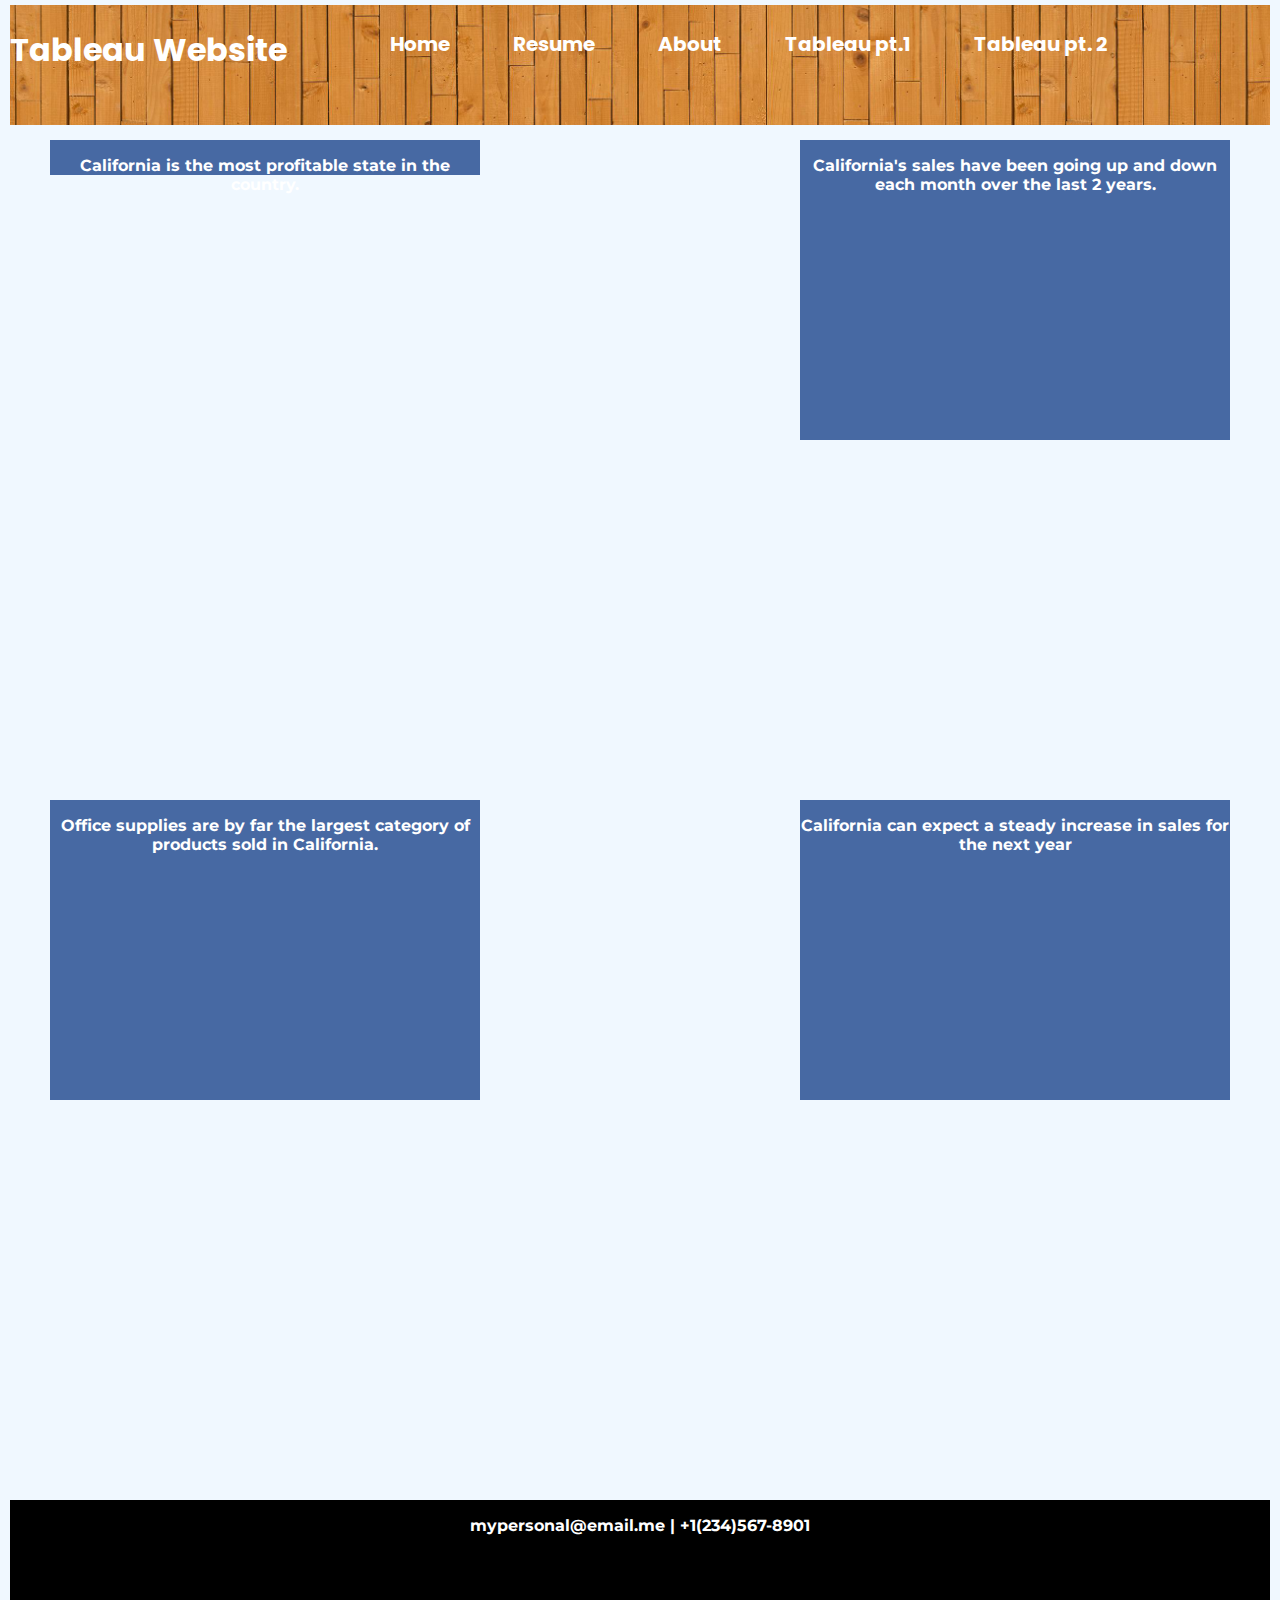
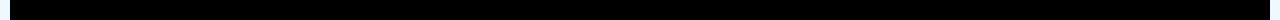
<file: html/t.html>
<!--Juan Orellana - April 16-->
<!DOCTYPE html>
<html lang="en">
    <head>
        <title>Tableau pt. 2</title>
        <link href="../styles/last.css" type="text/css" rel="stylesheet">
        <link rel="preconnect" href="https://fonts.googleapis.com">
        <link rel="preconnect" href="https://fonts.gstatic.com" crossorigin>
        <link href="https://fonts.googleapis.com/css2?family=Montserrat:wght@200&family=Poppins:ital,wght@1,500&display=swap" rel="stylesheet">
    </head>
    <body>
        <div class="charts links">
            <h1><a href="https://www.tableau.com">Tableau Website</a></h1>
        <nav>
            <ul>
                <li><a href="../index.html">Home</a></li>
                <li><a href="resume.html">Resume</a></li>
                <li><a href="about.html">About</a></li>
                <li><a href="tableau.html">Tableau pt.1</a></li>
                <li><a href="#">Tableau pt. 2</a></li>
            </ul>
        </nav>            
        </div>
        <div class="charts chart1">
            <p>California is the most profitable state in the country.</p>
            <div class='tableauPlaceholder' id='viz1649910859681' style='position: relative'><noscript><a href='#'><img alt='profitXstate ' src='https:&#47;&#47;public.tableau.com&#47;static&#47;images&#47;is&#47;isproject_16499106466520&#47;profitXstate&#47;1_rss.png' style='border: none' /></a></noscript><object class='tableauViz'  style='display:none;'><param name='host_url' value='https%3A%2F%2Fpublic.tableau.com%2F' /> <param name='embed_code_version' value='3' /> <param name='site_root' value='' /><param name='name' value='isproject_16499106466520&#47;profitXstate' /><param name='tabs' value='no' /><param name='toolbar' value='yes' /><param name='static_image' value='https:&#47;&#47;public.tableau.com&#47;static&#47;images&#47;is&#47;isproject_16499106466520&#47;profitXstate&#47;1.png' /> <param name='animate_transition' value='yes' /><param name='display_static_image' value='yes' /><param name='display_spinner' value='yes' /><param name='display_overlay' value='yes' /><param name='display_count' value='yes' /><param name='language' value='en-US' /><param name='filter' value='publish=yes' /></object></div>                <script type='text/javascript'>                    var divElement = document.getElementById('viz1649910859681');                    var vizElement = divElement.getElementsByTagName('object')[0];                    vizElement.style.width='100%';vizElement.style.height=(divElement.offsetWidth*0.75)+'px';                    var scriptElement = document.createElement('script');                    scriptElement.src = 'https://public.tableau.com/javascripts/api/viz_v1.js';                    vizElement.parentNode.insertBefore(scriptElement, vizElement);                </script>
        </div>
        <div class="charts chart2">
            <p>California's sales have been going up and down each month over the last 2 years.</p>
            <div class='tableauPlaceholder' id='viz1649910897555' style='position: relative'><noscript><a href='#'><img alt='CAprofitXmonth ' src='https:&#47;&#47;public.tableau.com&#47;static&#47;images&#47;CA&#47;CAprofitXmonth&#47;CAprofitXmonth&#47;1_rss.png' style='border: none' /></a></noscript><object class='tableauViz'  style='display:none;'><param name='host_url' value='https%3A%2F%2Fpublic.tableau.com%2F' /> <param name='embed_code_version' value='3' /> <param name='site_root' value='' /><param name='name' value='CAprofitXmonth&#47;CAprofitXmonth' /><param name='tabs' value='no' /><param name='toolbar' value='yes' /><param name='static_image' value='https:&#47;&#47;public.tableau.com&#47;static&#47;images&#47;CA&#47;CAprofitXmonth&#47;CAprofitXmonth&#47;1.png' /> <param name='animate_transition' value='yes' /><param name='display_static_image' value='yes' /><param name='display_spinner' value='yes' /><param name='display_overlay' value='yes' /><param name='display_count' value='yes' /><param name='language' value='en-US' /><param name='filter' value='publish=yes' /></object></div>                <script type='text/javascript'>                    var divElement = document.getElementById('viz1649910897555');                    var vizElement = divElement.getElementsByTagName('object')[0];                    vizElement.style.width='100%';vizElement.style.height=(divElement.offsetWidth*0.75)+'px';                    var scriptElement = document.createElement('script');                    scriptElement.src = 'https://public.tableau.com/javascripts/api/viz_v1.js';                    vizElement.parentNode.insertBefore(scriptElement, vizElement);                </script>
        </div>
        <div class="charts chart3">
            <p>Office supplies are by far the largest category of products sold in California.</p>
            <div class='tableauPlaceholder' id='viz1649910923855' style='position: relative'><noscript><a href='#'><img alt='CAprofitXcategory ' src='https:&#47;&#47;public.tableau.com&#47;static&#47;images&#47;CA&#47;CAprofitXcategory&#47;CAprofitXcategory&#47;1_rss.png' style='border: none' /></a></noscript><object class='tableauViz'  style='display:none;'><param name='host_url' value='https%3A%2F%2Fpublic.tableau.com%2F' /> <param name='embed_code_version' value='3' /> <param name='site_root' value='' /><param name='name' value='CAprofitXcategory&#47;CAprofitXcategory' /><param name='tabs' value='no' /><param name='toolbar' value='yes' /><param name='static_image' value='https:&#47;&#47;public.tableau.com&#47;static&#47;images&#47;CA&#47;CAprofitXcategory&#47;CAprofitXcategory&#47;1.png' /> <param name='animate_transition' value='yes' /><param name='display_static_image' value='yes' /><param name='display_spinner' value='yes' /><param name='display_overlay' value='yes' /><param name='display_count' value='yes' /><param name='language' value='en-US' /><param name='filter' value='publish=yes' /></object></div>                <script type='text/javascript'>                    var divElement = document.getElementById('viz1649910923855');                    var vizElement = divElement.getElementsByTagName('object')[0];                    vizElement.style.width='100%';vizElement.style.height=(divElement.offsetWidth*0.75)+'px';                    var scriptElement = document.createElement('script');                    scriptElement.src = 'https://public.tableau.com/javascripts/api/viz_v1.js';                    vizElement.parentNode.insertBefore(scriptElement, vizElement);                </script>
        </div>
        <div class="charts chart4">
            <p>California can expect a steady increase in sales for the next year</p>
            <div class='tableauPlaceholder' id='viz1649910956737' style='position: relative'><noscript><a href='#'><img alt='CAforecast ' src='https:&#47;&#47;public.tableau.com&#47;static&#47;images&#47;CA&#47;CAforecast_16499108409900&#47;CAforecast&#47;1_rss.png' style='border: none' /></a></noscript><object class='tableauViz'  style='display:none;'><param name='host_url' value='https%3A%2F%2Fpublic.tableau.com%2F' /> <param name='embed_code_version' value='3' /> <param name='site_root' value='' /><param name='name' value='CAforecast_16499108409900&#47;CAforecast' /><param name='tabs' value='no' /><param name='toolbar' value='yes' /><param name='static_image' value='https:&#47;&#47;public.tableau.com&#47;static&#47;images&#47;CA&#47;CAforecast_16499108409900&#47;CAforecast&#47;1.png' /> <param name='animate_transition' value='yes' /><param name='display_static_image' value='yes' /><param name='display_spinner' value='yes' /><param name='display_overlay' value='yes' /><param name='display_count' value='yes' /><param name='language' value='en-US' /><param name='filter' value='publish=yes' /></object></div>                <script type='text/javascript'>                    var divElement = document.getElementById('viz1649910956737');                    var vizElement = divElement.getElementsByTagName('object')[0];                    vizElement.style.width='100%';vizElement.style.height=(divElement.offsetWidth*0.75)+'px';                    var scriptElement = document.createElement('script');                    scriptElement.src = 'https://public.tableau.com/javascripts/api/viz_v1.js';                    vizElement.parentNode.insertBefore(scriptElement, vizElement);                </script>
        </div>
        <div class=" charts footer">
            <p><a href="mailto:mypersonal@email.me">mypersonal@email.me</a>   |   +1(234)567-8901</p>
        </div>
    </body>

</html>
</file>
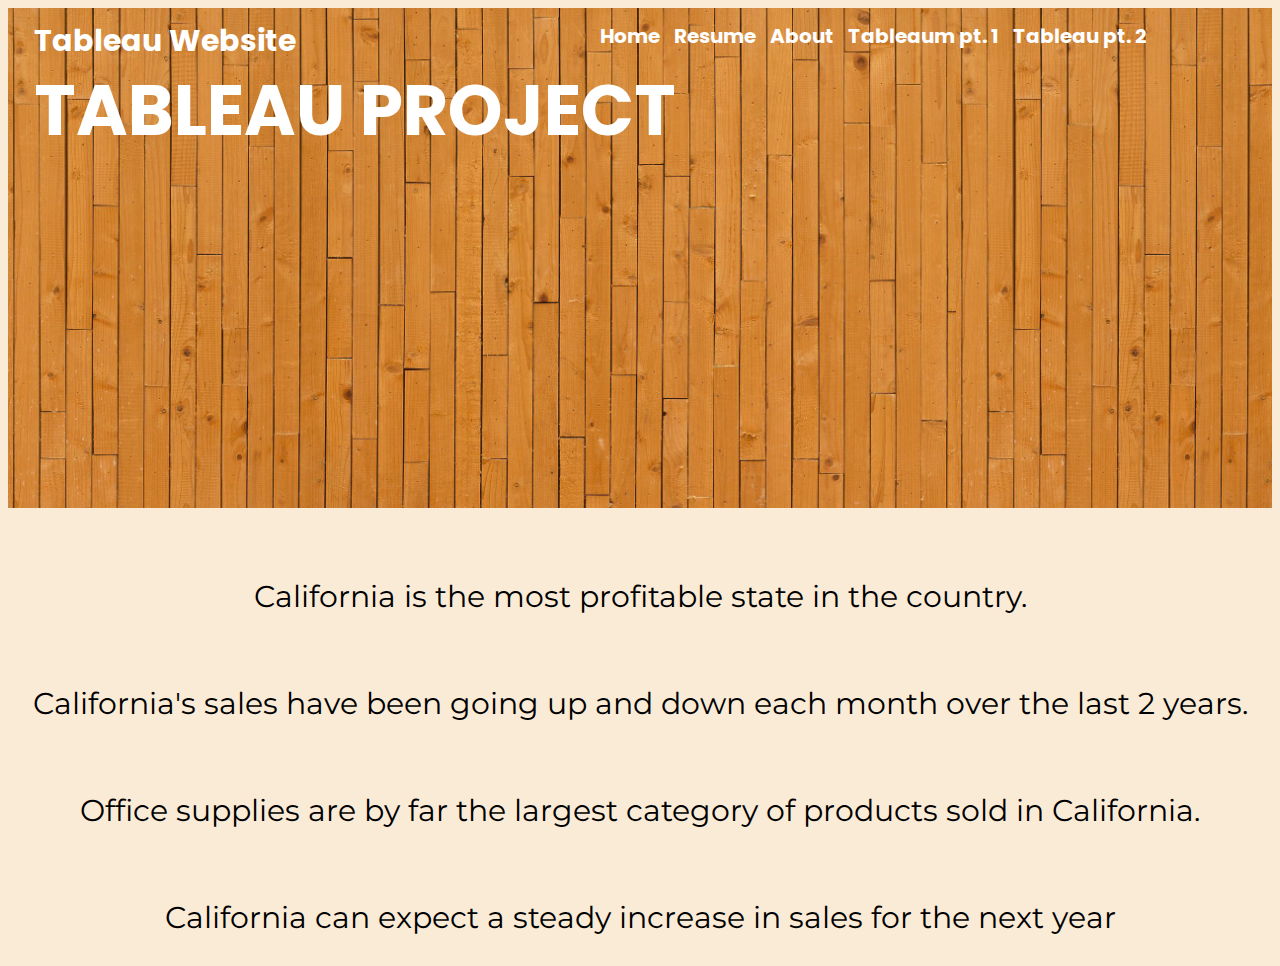
<file: html/tableau.html>
<!--Juan Orellana - April 16-->
<!DOCTYPE html>
<html lang="en">
<head>
    <title>My Tableau Project</title>
    <link href="../styles/bootstyles.css" rel="stylesheet" type="text/css">
    <link rel="preconnect" href="https://fonts.googleapis.com">
    <link rel="preconnect" href="https://fonts.gstatic.com" crossorigin>
    <link href="https://fonts.googleapis.com/css2?family=Montserrat:wght@200&family=Poppins:ital,wght@1,500&display=swap" rel="stylesheet">
</head>
<body>
    <header class="head">
        <h1><a href="https://www.tableau.com">Tableau Website</a></h1>
        <nav>
            <ul>
                <li><a href="../index.html">Home</a></li>
                <li><a href="resume.html">Resume</a></li>
                <li><a href="about.html">About</a></li>
                <li><a href="#">Tableaum pt. 1</a></li>
                <li><a href="t.html">Tableau pt. 2</a></li>
            </ul>
        </nav>
        <div>
            <h1 class="main">TABLEAU PROJECT</h1>
        </div>
    </header>
    <div class="viz1">
        
        <div class='tableauPlaceholder' id='viz1649910859681' style='position: relative'><noscript><a href='#'><img alt='profitXstate ' src='https:&#47;&#47;public.tableau.com&#47;static&#47;images&#47;is&#47;isproject_16499106466520&#47;profitXstate&#47;1_rss.png' style='border: none' /></a></noscript><object class='tableauViz'  style='display:none;'><param name='host_url' value='https%3A%2F%2Fpublic.tableau.com%2F' /> <param name='embed_code_version' value='3' /> <param name='site_root' value='' /><param name='name' value='isproject_16499106466520&#47;profitXstate' /><param name='tabs' value='no' /><param name='toolbar' value='yes' /><param name='static_image' value='https:&#47;&#47;public.tableau.com&#47;static&#47;images&#47;is&#47;isproject_16499106466520&#47;profitXstate&#47;1.png' /> <param name='animate_transition' value='yes' /><param name='display_static_image' value='yes' /><param name='display_spinner' value='yes' /><param name='display_overlay' value='yes' /><param name='display_count' value='yes' /><param name='language' value='en-US' /><param name='filter' value='publish=yes' /></object></div>                <script type='text/javascript'>                    var divElement = document.getElementById('viz1649910859681');                    var vizElement = divElement.getElementsByTagName('object')[0];                    vizElement.style.width='100%';vizElement.style.height=(divElement.offsetWidth*0.75)+'px';                    var scriptElement = document.createElement('script');                    scriptElement.src = 'https://public.tableau.com/javascripts/api/viz_v1.js';                    vizElement.parentNode.insertBefore(scriptElement, vizElement);                </script>
    </div>
    <p>California is the most profitable state in the country.</p>
    <div class="viz1">
        <div class='tableauPlaceholder' id='viz1649910897555' style='position: relative'><noscript><a href='#'><img alt='CAprofitXmonth ' src='https:&#47;&#47;public.tableau.com&#47;static&#47;images&#47;CA&#47;CAprofitXmonth&#47;CAprofitXmonth&#47;1_rss.png' style='border: none' /></a></noscript><object class='tableauViz'  style='display:none;'><param name='host_url' value='https%3A%2F%2Fpublic.tableau.com%2F' /> <param name='embed_code_version' value='3' /> <param name='site_root' value='' /><param name='name' value='CAprofitXmonth&#47;CAprofitXmonth' /><param name='tabs' value='no' /><param name='toolbar' value='yes' /><param name='static_image' value='https:&#47;&#47;public.tableau.com&#47;static&#47;images&#47;CA&#47;CAprofitXmonth&#47;CAprofitXmonth&#47;1.png' /> <param name='animate_transition' value='yes' /><param name='display_static_image' value='yes' /><param name='display_spinner' value='yes' /><param name='display_overlay' value='yes' /><param name='display_count' value='yes' /><param name='language' value='en-US' /><param name='filter' value='publish=yes' /></object></div>                <script type='text/javascript'>                    var divElement = document.getElementById('viz1649910897555');                    var vizElement = divElement.getElementsByTagName('object')[0];                    vizElement.style.width='100%';vizElement.style.height=(divElement.offsetWidth*0.75)+'px';                    var scriptElement = document.createElement('script');                    scriptElement.src = 'https://public.tableau.com/javascripts/api/viz_v1.js';                    vizElement.parentNode.insertBefore(scriptElement, vizElement);                </script>
    </div>
    <p>California's sales have been going up and down each month over the last 2 years.</p>
    <div class="viz1">
        <div class='tableauPlaceholder' id='viz1649910923855' style='position: relative'><noscript><a href='#'><img alt='CAprofitXcategory ' src='https:&#47;&#47;public.tableau.com&#47;static&#47;images&#47;CA&#47;CAprofitXcategory&#47;CAprofitXcategory&#47;1_rss.png' style='border: none' /></a></noscript><object class='tableauViz'  style='display:none;'><param name='host_url' value='https%3A%2F%2Fpublic.tableau.com%2F' /> <param name='embed_code_version' value='3' /> <param name='site_root' value='' /><param name='name' value='CAprofitXcategory&#47;CAprofitXcategory' /><param name='tabs' value='no' /><param name='toolbar' value='yes' /><param name='static_image' value='https:&#47;&#47;public.tableau.com&#47;static&#47;images&#47;CA&#47;CAprofitXcategory&#47;CAprofitXcategory&#47;1.png' /> <param name='animate_transition' value='yes' /><param name='display_static_image' value='yes' /><param name='display_spinner' value='yes' /><param name='display_overlay' value='yes' /><param name='display_count' value='yes' /><param name='language' value='en-US' /><param name='filter' value='publish=yes' /></object></div>                <script type='text/javascript'>                    var divElement = document.getElementById('viz1649910923855');                    var vizElement = divElement.getElementsByTagName('object')[0];                    vizElement.style.width='100%';vizElement.style.height=(divElement.offsetWidth*0.75)+'px';                    var scriptElement = document.createElement('script');                    scriptElement.src = 'https://public.tableau.com/javascripts/api/viz_v1.js';                    vizElement.parentNode.insertBefore(scriptElement, vizElement);                </script>
    </div>
    <p>Office supplies are by far the largest category of products sold in California.</p>
    <div class="viz1">
        <div class='tableauPlaceholder' id='viz1649910956737' style='position: relative'><noscript><a href='#'><img alt='CAforecast ' src='https:&#47;&#47;public.tableau.com&#47;static&#47;images&#47;CA&#47;CAforecast_16499108409900&#47;CAforecast&#47;1_rss.png' style='border: none' /></a></noscript><object class='tableauViz'  style='display:none;'><param name='host_url' value='https%3A%2F%2Fpublic.tableau.com%2F' /> <param name='embed_code_version' value='3' /> <param name='site_root' value='' /><param name='name' value='CAforecast_16499108409900&#47;CAforecast' /><param name='tabs' value='no' /><param name='toolbar' value='yes' /><param name='static_image' value='https:&#47;&#47;public.tableau.com&#47;static&#47;images&#47;CA&#47;CAforecast_16499108409900&#47;CAforecast&#47;1.png' /> <param name='animate_transition' value='yes' /><param name='display_static_image' value='yes' /><param name='display_spinner' value='yes' /><param name='display_overlay' value='yes' /><param name='display_count' value='yes' /><param name='language' value='en-US' /><param name='filter' value='publish=yes' /></object></div>                <script type='text/javascript'>                    var divElement = document.getElementById('viz1649910956737');                    var vizElement = divElement.getElementsByTagName('object')[0];                    vizElement.style.width='100%';vizElement.style.height=(divElement.offsetWidth*0.75)+'px';                    var scriptElement = document.createElement('script');                    scriptElement.src = 'https://public.tableau.com/javascripts/api/viz_v1.js';                    vizElement.parentNode.insertBefore(scriptElement, vizElement);                </script>
    </div>
    <p>California can expect a steady increase in sales for the next year</p>
</body>
</html>
</file>
<file: styles/last.css>
.links{
    
    background-image: url('../images/img/tab.jpg');
    background-size: 75%;
    top: 5px;
    right: 10px;
    left: 10px;
    height: 120px;
    font-family: 'Poppins', sans-serif;

}
h1{
    float: left;
}
li{
    display: inline-block;
    font-size: 20px;
    margin-top: 8px;
    margin-right: 60px
}
.charts{
    position: absolute;
    text-align: center;
    font-weight: bolder;
}

.chart1{
    background-color: rgb(71, 105, 163);
    
    left: 50px;
    top: 140px;
    right: 800px;
    height: 35px;
}

.chart2{
    background-color: rgb(71, 105, 163);
    left: 800px;
    right: 50px;
    top: 140px;
    height: 300px;
}
.chart3{
    background-color: rgb(71, 105, 163);
    top: 800px;
    left: 50px;
    right: 800px;
    height: 300px;
}
.chart4{
    background-color: rgb(71, 105, 163);
    left: 800px;
    right: 50px;
    top: 800px;
    height: 300px;
}
p{
    font-family: 'Montserrat', sans-serif;
    color: white;
}

body{
    background-color: aliceblue;
}
a{
    color: white;
    text-decoration: none;
}
.footer{
    top: 1500px;
    right: 10px;
    left: 10px;
    height: 120px;
    background-color: black;
    
}
</file>
<file: styles/bootstyles.css>
ul{
    font-weight: bolder;
    font-size: 20px;
    float: right;
    margin-top: 8px;
    margin-right: 120px
}

li{
    display: inline-block;
    margin: 5px;
}

header{
    width: 100%;
    height: 70px;
    font-family: 'Poppins', sans-serif;
}

.head{
    background-image: url('../images/img/tab.jpg');
    background-size: 75%;
    height: 500px;
}

h1{
    position: absolute;
    float: left;
    margin-left: 2%;
    margin-top: 10px;
    font-size: 30px;
}
a{
    text-align: center;
    text-decoration: none;
    color: white;
}

.viz1{
    margin: auto;
    margin-top: 70px;
    width: 70vw;
    float: center;
    
}

.main{
    color: white;
    margin-top: 50px;
    margin-bottom: 50px;
    font-size: 70px;
    float: right;
}

body{
    text-align: center;
    font-size: 30px;
    font-family: 'Montserrat', sans-serif;
    background-color: antiquewhite;
}
</file>
